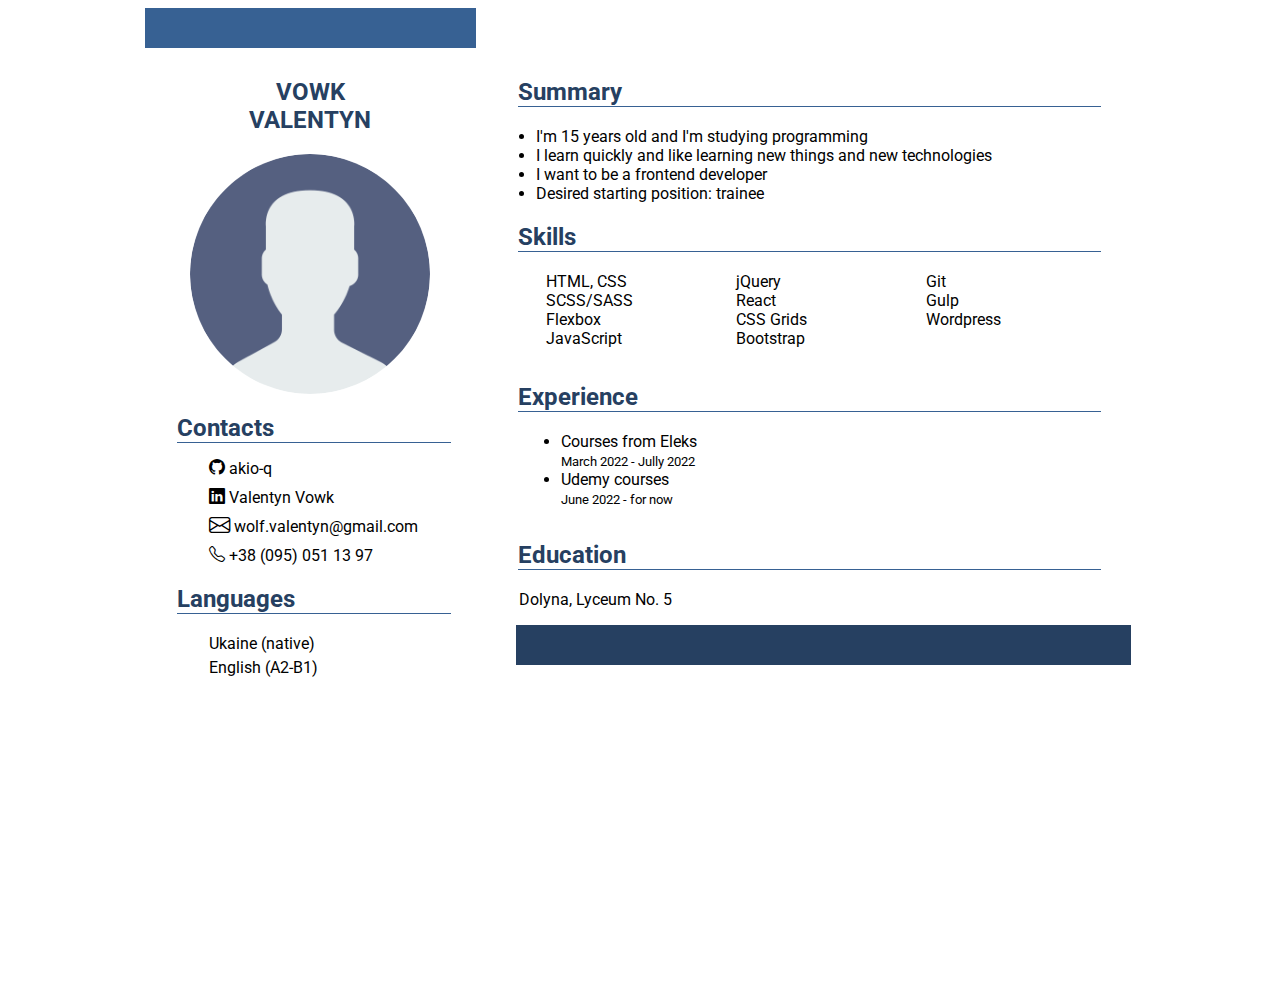
<file: index.html>
<!DOCTYPE html>
<html lang="en">
<head>
  <meta charset="UTF-8">
  <meta http-equiv="X-UA-Compatible" content="IE=edge">
  <meta name="viewport" content="width=device-width, initial-scale=1.0">
  <title>CV | Vowk Valentyn</title>
  <link rel="icon" href="./icons/favicon.ico" type="image/x-icon">
  <link href="https://fonts.googleapis.com/css2?family=Roboto&display=swap" rel="stylesheet">
  <link rel="stylesheet" href="./css/fonts.css">
  <link rel="stylesheet" href="./css/main.css">
</head>
<body>
  <main class="cv">
    <div class="cv__left-side">
      
      <div class="cv__rectangle top"></div>

      <div class="cv__section">
        <h2 class="cv__main-title">VOWK <br> VALENTYN</h2>

        <img class="cv__photo" src="./img/user.png" alt="User">
      </div>

      <div class="cv__section">
        <h2 class="cv__title contacts">Contacts</h2>

        <ul class="cv__contacts-list">
          <li class="cv__contacts-list-item">
            <i class="cv__icon icon-github"></i>

            <a href="https://github.com/akio-q" target="_blank" class="cv__contacts-link">akio-q</a>
          </li>
          <li class="cv__contacts-list-item">
            <i class="cv__icon icon-linkedin"></i>

            <a href="https://www.linkedin.com/in/valentyn-vowk-349047236/" target="_blank" class="cv__contacts-link">Valentyn Vowk</a>
          </li>
          <li class="cv__contacts-list-item">
            <i class="cv__icon icon-email"></i>

            <span>wolf.valentyn@gmail.com</span> 
          </li>
          <li class="cv__contacts-list-item">
            <i class="cv__icon icon-phone"></i>

            <a href="tel:+380950511397" class="cv__contacts-link">+38 (095) 051 13 97</a>
          </li>
        </ul>
      </div>

      <div class="cv__section">
        <h2 class="cv__title languages">Languages</h2>

        <ul class="cv__languages-list">
          <li class="cv__languages-list-item">
            Ukaine (native)
          </li>
          <li class="cv__languages-list-item">
            English (A2-B1)
          </li>
        </ul>

      </div>

    </div>

    <div class="cv__right-side">
      <div class="cv__rectangle invisible"></div>

      <div class="cv__section">
        <h2 class="cv__title summary">Summary</h2>

        <ul class="cv__summary-list">
          <li>
            I'm 15 years old and I'm studying programming
          </li>
          <li>
            I learn quickly and like learning new things and new technologies
          </li>
          <li>
            I want to be a frontend developer
          </li>
          <li>
            Desired starting position: trainee
          </li>
        </ul>
      </div>

      <div class="cv__section">
        <h2 class="cv__title skills">Skills</h2>

        <ul class="cv__skills-list">
          <li>
            HTML, CSS
          </li>
          <li>
            SCSS/SASS
          </li>
          <li>
            Flexbox
          </li>
          <li>
            JavaScript
          </li>
          <li>
            jQuery
          </li>
          <li>
            React
          </li>
          <li>
            CSS Grids
          </li>
          <li>
            Bootstrap
          </li>
          <li>
            Git          
          </li>
          <li>
            Gulp
          </li>
          <li>
            Wordpress
          </li>
        </ul>
      </div>

      <div class="cv__section">
        <h2 class="cv__title experience">Experience</h2>

        <ul class="cv__experience-list">
          <li id="first">
            Courses from Eleks <br> <span class="cv__dates cv__dates-first">March 2022 - Jully 2022</span>
          </li>
          <li>
            Udemy courses <br> 
            <span class="cv__dates">June 2022 - for now</span>
          </li>
        </ul>
      </div>

      <div class="cv__section">
        <h2 class="cv__title education">Education</h2>

        <p class="cv__my-education">Dolyna, Lyceum No. 5</p>
      </div>

      <div class="cv__rectangle bottom"></div>
    </div>
</body>
</html>
</file>
<file: css/fonts.css>
@font-face {
    font-family: 'icomoon';
    src:  url('../fonts/icomoon.eot?tc1qs7');
    src:  url('../fonts/icomoon.eot?tc1qs7#iefix') format('embedded-opentype'),
      url('../fonts/icomoon.ttf?tc1qs7') format('truetype'),
      url('../fonts/icomoon.woff?tc1qs7') format('woff'),
      url('../fonts/icomoon.svg?tc1qs7#icomoon') format('svg');
    font-weight: normal;
    font-style: normal;
    font-display: block;
  }
  
  i {
    /* use !important to prevent issues with browser extensions that change fonts */
    font-family: 'icomoon' !important;
    speak: never;
    font-style: normal;
    font-weight: normal;
    font-variant: normal;
    text-transform: none;
    line-height: 1;
  
    /* Better Font Rendering =========== */
    -webkit-font-smoothing: antialiased;
    -moz-osx-font-smoothing: grayscale;
  }
  
  .icon-email:before {
    content: "\e900";
  }
  .icon-github:before {
    content: "\e901";
  }
  .icon-linkedin:before {
    content: "\e902";
  }
  .icon-phone:before {
    content: "\e903";
  }
</file>
<file: css/main.css>
* {
  font-family: 'Roboto', sans-serif;
}

.cv {
  width: 991px;
  height: 947px;
  max-height: 100%;
  margin: 0 auto;
  display: flex;
  justify-content: space-between;
 }

.cv__left-side {
  width: 35%;
  height: 100%;
 }

.cv__rectangle {
  width: 100%;
  height: 40px;
 }

 .cv__rectangle.top {
   margin-bottom: 30px;
   background: #376193;
 }

 .cv__section {
   margin-bottom: 8px;
 }

 .cv__main-title {
   text-align: center;
   color: #264061;
 }

 .cv__photo{
   display: block;
   margin: 0 auto;
   width: 240px;
   height: 240px;
   border-radius: 50%;
 }

 .cv__title {
   margin-left: 32px;
   color: #264061;
   border-bottom: 1px solid #376193;
 }

.cv__title.contacts {
  width: 83%;
  margin-bottom: 0;
 }

.cv__title.languages {
  width: 83%;
 }

 .cv__contacts-list {
   margin-left: 1.5rem;
   list-style: none;
 }

 .cv__contacts-link {
   text-decoration: none;
   color: #000000;
 }

 .cv__contacts-list-item {
   margin-top: 10px;
 }

 .cv__languages-list {
   margin-left: 1.5rem;
   list-style: none;
 }

 .cv__languages-list-item {
   margin-bottom: 5px;
 }

 .cv__right-side {
   width: 65%;
   height: 100%;
   padding: 0 35px 35px 10px;
 }

 .cv__rectangle.invisible {
   margin-bottom: 30px;
 }

 .cv__summary-list {
   padding-left: 50px;
 }

 .cv__skills-list {
   columns: 3;
   padding-left: 60px;
   margin-bottom: 35px;
   list-style: none;
 }

 .cv__experience-list {
   padding-left: 75px;
   margin-bottom: 33px;
 }

 .cv__dates {
   font-size: 80%;
 }

 .cv__my-education {
   padding-left: 33px;
 }

 .cv__rectangle.bottom {
   background: #264061;
   width: 100%;
   margin-left: 30px;
 }
</file>
